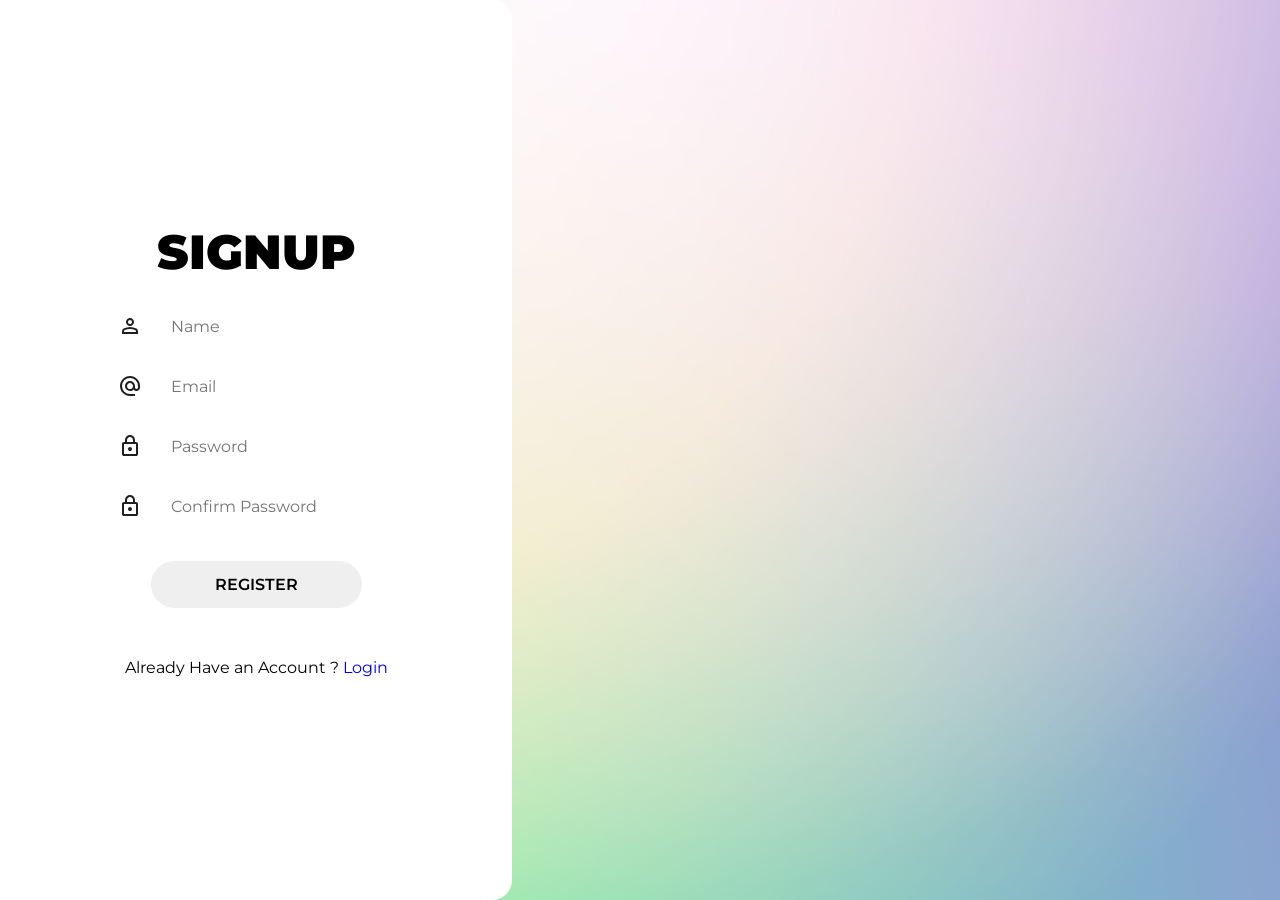
<file: index.html>
<!DOCTYPE html>
<html lang="en">
<head>
    <meta charset="UTF-8">
    <meta name="viewport" content="width=device-width, initial-scale=1.0">
    <title>SignUp</title>
    <link rel="stylesheet" href="style.css">
    <script type="text/javascript" src="validation.js" defer></script>
</head>
<body>
    <div class="wrapper">
        <h1>SignUp</h1>
        <p id="error-message"> </p>
        <form id="form">
          <div>
            <label for="FirstName_input"><svg xmlns="http://www.w3.org/2000/svg" height="24px" viewBox="0 -960 960 960" width="24px" fill="#1f1f1f"><path d="M367-527q-47-47-47-113t47-113q47-47 113-47t113 47q47 47 47 113t-47 113q-47 47-113 47t-113-47ZM160-160v-112q0-34 17.5-62.5T224-378q62-31 126-46.5T480-440q66 0 130 15.5T736-378q29 15 46.5 43.5T800-272v112H160Zm80-80h480v-32q0-11-5.5-20T700-306q-54-27-109-40.5T480-360q-56 0-111 13.5T260-306q-9 5-14.5 14t-5.5 20v32Zm296.5-343.5Q560-607 560-640t-23.5-56.5Q513-720 480-720t-56.5 23.5Q400-673 400-640t23.5 56.5Q447-560 480-560t56.5-23.5ZM480-640Zm0 400Z"/></svg></label>
            <input type="text" name = "FirstName" id = "FirstName_input" placeholder ="Name" >
          </div>

          <div>
            <label for="EMail_input"><svg xmlns="http://www.w3.org/2000/svg" height="24px" viewBox="0 -960 960 960" width="24px" fill="#1f1f1f"><path d="M480-80q-83 0-156-31.5T197-197q-54-54-85.5-127T80-480q0-83 31.5-156T197-763q54-54 127-85.5T480-880q83 0 156 31.5T763-763q54 54 85.5 127T880-480v58q0 59-40.5 100.5T740-280q-35 0-66-15t-52-43q-29 29-65.5 43.5T480-280q-83 0-141.5-58.5T280-480q0-83 58.5-141.5T480-680q83 0 141.5 58.5T680-480v58q0 26 17 44t43 18q26 0 43-18t17-44v-58q0-134-93-227t-227-93q-134 0-227 93t-93 227q0 134 93 227t227 93h200v80H480Zm85-315q35-35 35-85t-35-85q-35-35-85-35t-85 35q-35 35-35 85t35 85q35 35 85 35t85-35Z"/></svg></label>
            <input type="email" name = "EMail" id = "EMail_input" placeholder ="Email" >
          </div>

          <div>
            <label for="Password_input"><svg xmlns="http://www.w3.org/2000/svg" height="24px" viewBox="0 -960 960 960" width="24px" fill="#1f1f1f"><path d="M240-80q-33 0-56.5-23.5T160-160v-400q0-33 23.5-56.5T240-640h40v-80q0-83 58.5-141.5T480-920q83 0 141.5 58.5T680-720v80h40q33 0 56.5 23.5T800-560v400q0 33-23.5 56.5T720-80H240Zm0-80h480v-400H240v400Zm296.5-143.5Q560-327 560-360t-23.5-56.5Q513-440 480-440t-56.5 23.5Q400-393 400-360t23.5 56.5Q447-280 480-280t56.5-23.5ZM360-640h240v-80q0-50-35-85t-85-35q-50 0-85 35t-35 85v80ZM240-160v-400 400Z"/></svg></label>
            <input type="password" name = "Password" id = "Password_input" placeholder ="Password" >
          </div>

          <div>
            <label for="Confirm_Password_input"><svg xmlns="http://www.w3.org/2000/svg" height="24px" viewBox="0 -960 960 960" width="24px" fill="#1f1f1f"><path d="M240-80q-33 0-56.5-23.5T160-160v-400q0-33 23.5-56.5T240-640h40v-80q0-83 58.5-141.5T480-920q83 0 141.5 58.5T680-720v80h40q33 0 56.5 23.5T800-560v400q0 33-23.5 56.5T720-80H240Zm0-80h480v-400H240v400Zm296.5-143.5Q560-327 560-360t-23.5-56.5Q513-440 480-440t-56.5 23.5Q400-393 400-360t23.5 56.5Q447-280 480-280t56.5-23.5ZM360-640h240v-80q0-50-35-85t-85-35q-50 0-85 35t-35 85v80ZM240-160v-400 400Z"/></svg></label>
            <input type="password" name = "Confirm_Password" id = "Confirm_Password_input" placeholder ="Confirm Password" >
          </div>

          <button type="submit">Register</button>
        </form>
        <p> Already Have an Account ? <a href="login.html">Login</a></p>  
    </div>
</body>
</html>
</file>
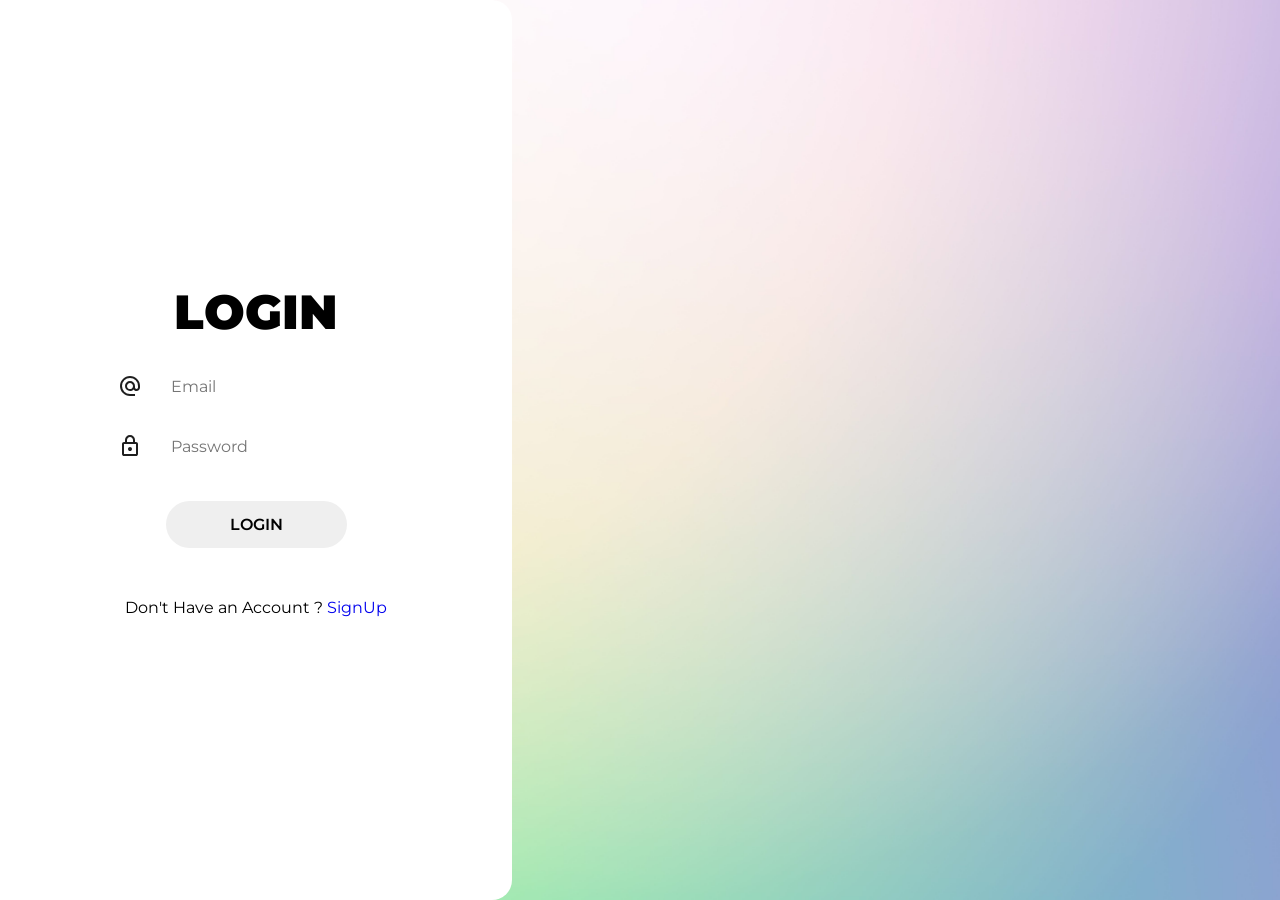
<file: login.html>
<!DOCTYPE html>
<html lang="en">
<head>
    <meta charset="UTF-8">
    <meta name="viewport" content="width=device-width, initial-scale=1.0">
    <title>Login</title>
    <link rel="stylesheet" href="style.css">
    <script type="text/javascript" src="validation.js" defer></script>
</head>
<body>
    <div class="wrapper">
        <h1>Login</h1>
        <p id="error-message"> </p>
        <form id="form">
          <div>
            <label for="EMail_input"><svg xmlns="http://www.w3.org/2000/svg" height="24px" viewBox="0 -960 960 960" width="24px" fill="#1f1f1f"><path d="M480-80q-83 0-156-31.5T197-197q-54-54-85.5-127T80-480q0-83 31.5-156T197-763q54-54 127-85.5T480-880q83 0 156 31.5T763-763q54 54 85.5 127T880-480v58q0 59-40.5 100.5T740-280q-35 0-66-15t-52-43q-29 29-65.5 43.5T480-280q-83 0-141.5-58.5T280-480q0-83 58.5-141.5T480-680q83 0 141.5 58.5T680-480v58q0 26 17 44t43 18q26 0 43-18t17-44v-58q0-134-93-227t-227-93q-134 0-227 93t-93 227q0 134 93 227t227 93h200v80H480Zm85-315q35-35 35-85t-35-85q-35-35-85-35t-85 35q-35 35-35 85t35 85q35 35 85 35t85-35Z"/></svg></label>
            <input type="email" name = "EMail" id = "EMail_input" placeholder ="Email" >
          </div>

          <div>
            <label for="Password_input"><svg xmlns="http://www.w3.org/2000/svg" height="24px" viewBox="0 -960 960 960" width="24px" fill="#1f1f1f"><path d="M240-80q-33 0-56.5-23.5T160-160v-400q0-33 23.5-56.5T240-640h40v-80q0-83 58.5-141.5T480-920q83 0 141.5 58.5T680-720v80h40q33 0 56.5 23.5T800-560v400q0 33-23.5 56.5T720-80H240Zm0-80h480v-400H240v400Zm296.5-143.5Q560-327 560-360t-23.5-56.5Q513-440 480-440t-56.5 23.5Q400-393 400-360t23.5 56.5Q447-280 480-280t56.5-23.5ZM360-640h240v-80q0-50-35-85t-85-35q-50 0-85 35t-35 85v80ZM240-160v-400 400Z"/></svg></label>
            <input type="password" name = "Password" id = "Password_input" placeholder ="Password" >
          </div>

          <button type="submit">Login</button>
        </form>
        <p> Don't Have an Account ? <a href="index.html">SignUp</a></p>
    </div>
</body>
</html>
</file>
<file: style.css>
@import url('https://fonts.googleapis.com/css2?family=Montserrat:ital,wght@0,100..900;1,100..900&display=swap');

*{
    margin : 0;
    padding: 0;
}

html{
    font-family: "Montserrat", sans-serif;
    font-size: 12pt;
    color: var(--text-color);
    text-align: center;
}

body{
    min-height: 100vh;
    background-image: url(bg_image.jpg);
    background-size: cover;
    background-position: right;
    overflow: hidden;
}

.wrapper{
    box-sizing: border-box;
    background-color: white;
    height: 100vh;
    width: min(40%,600px);
    padding: 10px;
    border-radius: 0 20px 20px 0;
    display: flex;
    flex-direction: column;
    align-items: center;
    justify-content: center;
}

h1{
    font-size: 3rem;
    font-weight: 900;
    text-transform: uppercase;
}

form{
    width: (400px, 100%);
    margin-top: 20px;
    margin-bottom: 50px;
    display: flex;
    flex-direction: column;
    align-items: center;
    gap: 10px;
}

form > div{
    width: 100%;
    display: flex;
    justify-content: center;
}

form label {
    flex-shrink: 0;
    height: 50px;
    width: 50px;
    fill: white;
    border-radius: 10px 0 0 10px;
    display: flex;
    justify-content: center;
    align-items: center;
    font-size: 1.5rem;
    font-weight: 500;
}

form input{
    box-sizing: border-box;
    flex-grow: 1;
    min-width: 0;
    height: 50px;
    padding: 1em;
    font: inherit;
    border-radius: 0 10px 10px 0;
    border: 2px wheat;
    border-left: none;
    transition: 150ms ease;
}

form input:hover{
    border: 2px solid

}

form button{
    margin-top: 20px;
    border: none;
    border-radius: 1000px;
    padding: 0.85em 4em;
    font: inherit;
    font-weight: 600;
    text-transform: uppercase;
    cursor: pointer;
}
a{
    text-decoration: none;
}

a:hover{
    text-decoration: underline;
}

#error-message{
    color: red;
}
</file>
